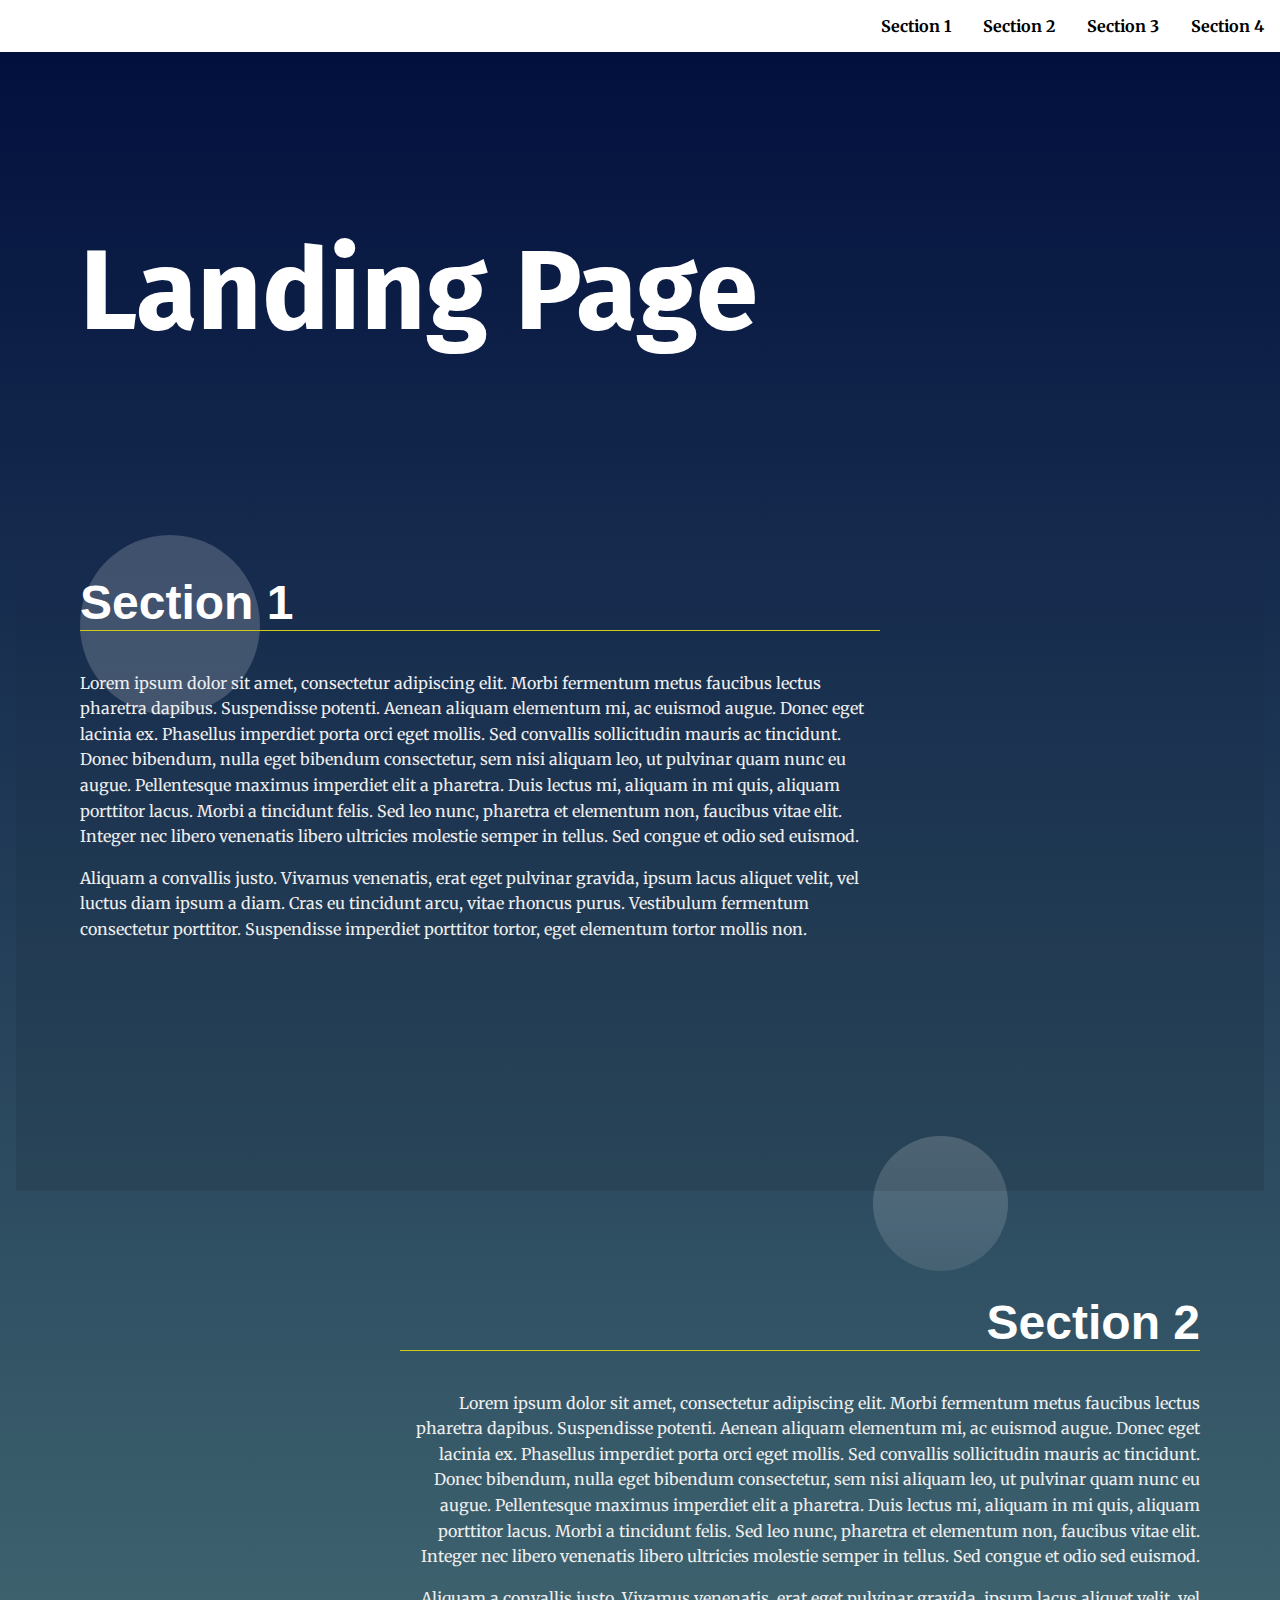
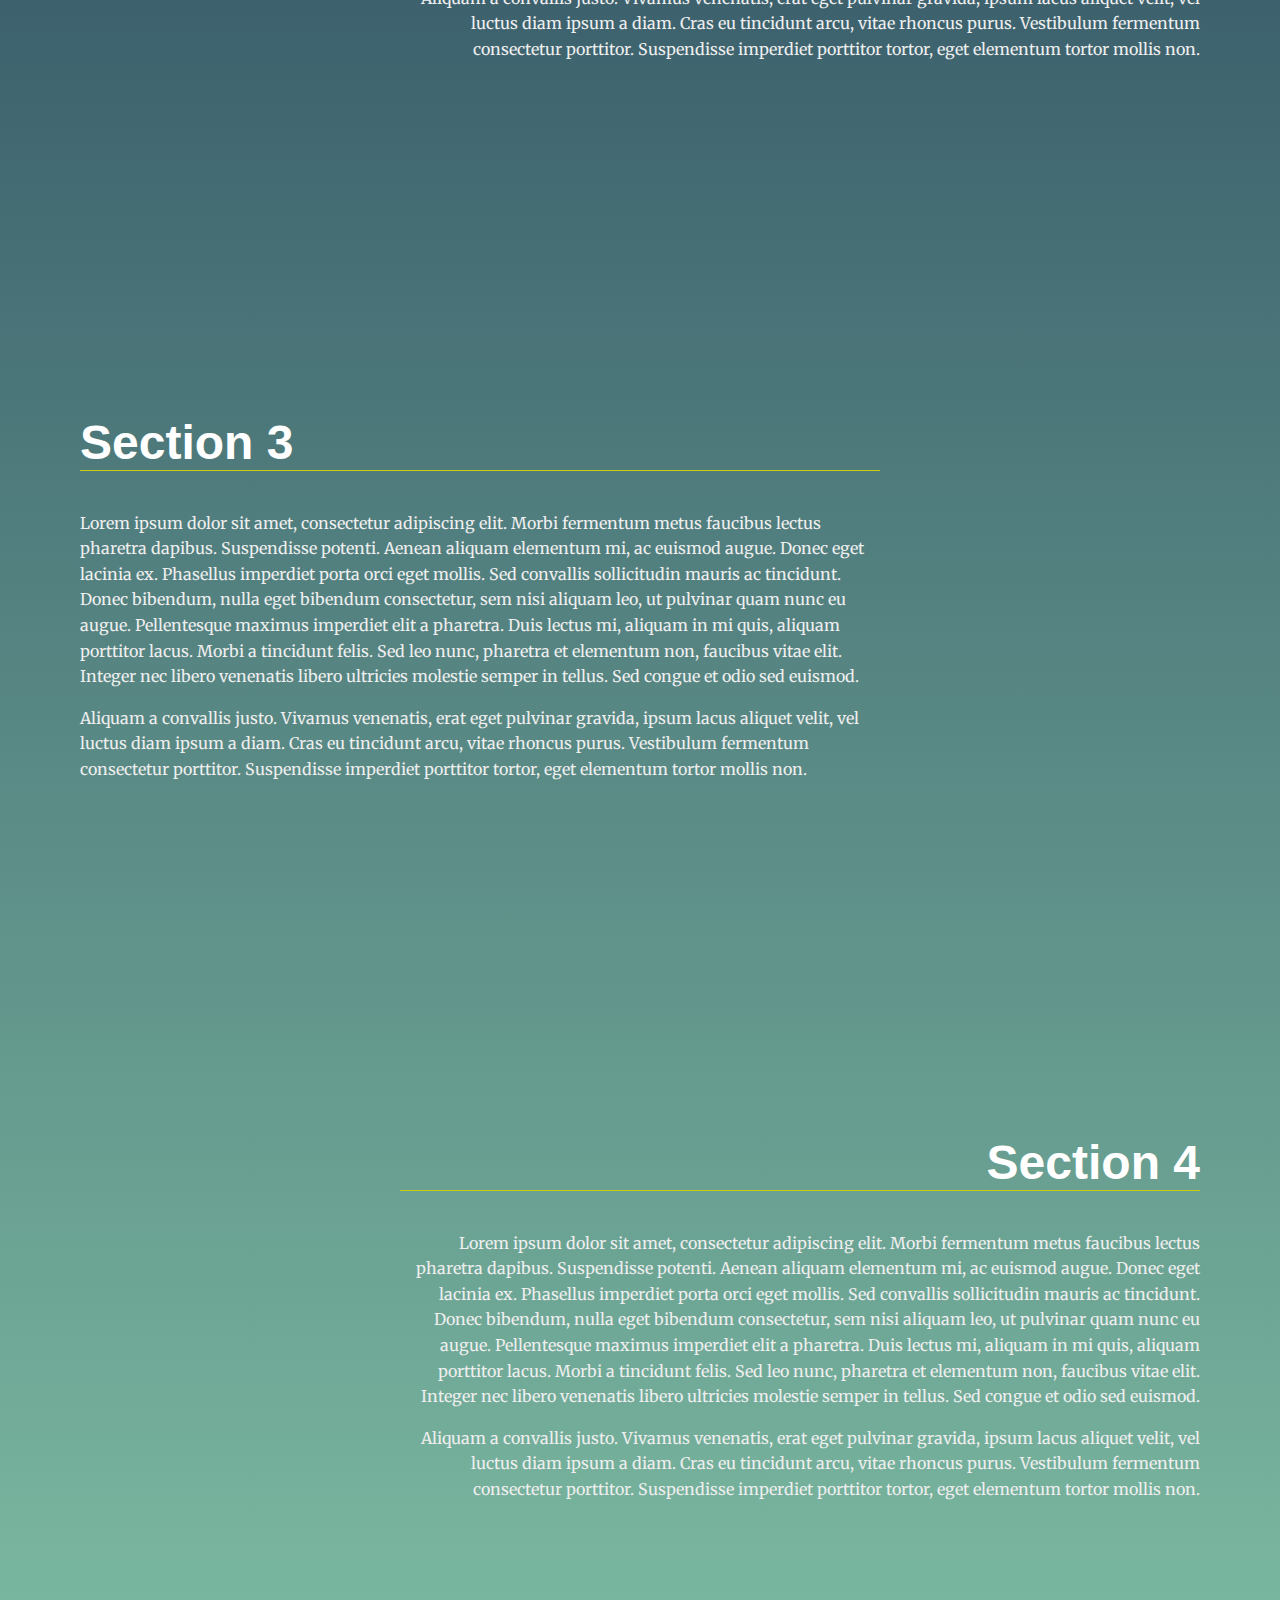
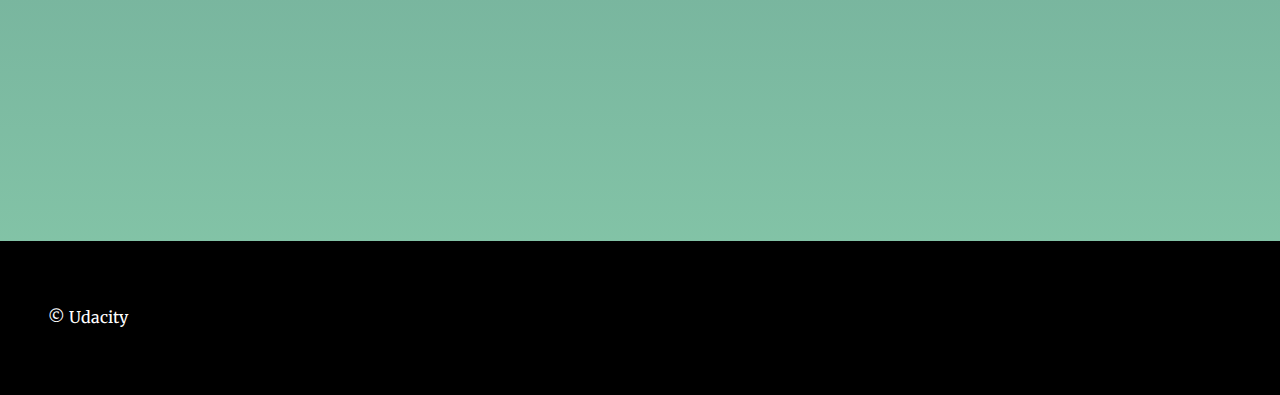
<file: index.html>
<!DOCTYPE html>
<html lang="en">
<head>
  <meta charset="UTF-8">
  <meta name="viewport" content="width=device-width, initial-scale=1.0">
  <meta http-equiv="X-UA-Compatible" content="ie=edge">
  <title>Manipulating the DOM</title>
  <!-- Load Google Fonts -->
  <link href="https://fonts.googleapis.com/css?family=Fira+Sans:900|Merriweather&display=swap" rel="stylesheet">  <!-- Load Styles -->
  <link href="css/styles.css" rel="stylesheet">
</head>
<body>
  <!-- HTML Follows BEM naming conventions
  IDs are only used for sections to connect menu achors to sections -->
  <header class="page__header">
    <nav class="navbar__menu">
      <!-- Navigation starts as empty UL that will be populated with JS -->
      <ul id="navbar__list"></ul>
    </nav>
  </header>
  <main>
    <header class="main__hero">
      <h1>Landing Page </h1>
    </header>
    <!-- Each Section has an ID (used for the anchor) and
    a data attribute that will populate the li node.
    Adding more sections will automatically populate nav.
    The first section is set to active class by default -->
    <section id="section1" data-nav="Section 1" class="your-active-class">
      <div class="landing__container">
        <h2>Section 1</h2>
        <p>Lorem ipsum dolor sit amet, consectetur adipiscing elit. Morbi fermentum metus faucibus lectus pharetra dapibus. Suspendisse potenti. Aenean aliquam elementum mi, ac euismod augue. Donec eget lacinia ex. Phasellus imperdiet porta orci eget mollis. Sed convallis sollicitudin mauris ac tincidunt. Donec bibendum, nulla eget bibendum consectetur, sem nisi aliquam leo, ut pulvinar quam nunc eu augue. Pellentesque maximus imperdiet elit a pharetra. Duis lectus mi, aliquam in mi quis, aliquam porttitor lacus. Morbi a tincidunt felis. Sed leo nunc, pharetra et elementum non, faucibus vitae elit. Integer nec libero venenatis libero ultricies molestie semper in tellus. Sed congue et odio sed euismod.</p>

        <p>Aliquam a convallis justo. Vivamus venenatis, erat eget pulvinar gravida, ipsum lacus aliquet velit, vel luctus diam ipsum a diam. Cras eu tincidunt arcu, vitae rhoncus purus. Vestibulum fermentum consectetur porttitor. Suspendisse imperdiet porttitor tortor, eget elementum tortor mollis non.</p>
      </div>
    </section>
    <section id="section2" data-nav="Section 2">
      <div class="landing__container">
        <h2>Section 2</h2>
        <p>Lorem ipsum dolor sit amet, consectetur adipiscing elit. Morbi fermentum metus faucibus lectus pharetra dapibus. Suspendisse potenti. Aenean aliquam elementum mi, ac euismod augue. Donec eget lacinia ex. Phasellus imperdiet porta orci eget mollis. Sed convallis sollicitudin mauris ac tincidunt. Donec bibendum, nulla eget bibendum consectetur, sem nisi aliquam leo, ut pulvinar quam nunc eu augue. Pellentesque maximus imperdiet elit a pharetra. Duis lectus mi, aliquam in mi quis, aliquam porttitor lacus. Morbi a tincidunt felis. Sed leo nunc, pharetra et elementum non, faucibus vitae elit. Integer nec libero venenatis libero ultricies molestie semper in tellus. Sed congue et odio sed euismod.</p>

        <p>Aliquam a convallis justo. Vivamus venenatis, erat eget pulvinar gravida, ipsum lacus aliquet velit, vel luctus diam ipsum a diam. Cras eu tincidunt arcu, vitae rhoncus purus. Vestibulum fermentum consectetur porttitor. Suspendisse imperdiet porttitor tortor, eget elementum tortor mollis non.</p>
      </div>
    </section>
    <section id="section3" data-nav="Section 3">
      <div class="landing__container">
        <h2>Section 3</h2>
        <p>Lorem ipsum dolor sit amet, consectetur adipiscing elit. Morbi fermentum metus faucibus lectus pharetra dapibus. Suspendisse potenti. Aenean aliquam elementum mi, ac euismod augue. Donec eget lacinia ex. Phasellus imperdiet porta orci eget mollis. Sed convallis sollicitudin mauris ac tincidunt. Donec bibendum, nulla eget bibendum consectetur, sem nisi aliquam leo, ut pulvinar quam nunc eu augue. Pellentesque maximus imperdiet elit a pharetra. Duis lectus mi, aliquam in mi quis, aliquam porttitor lacus. Morbi a tincidunt felis. Sed leo nunc, pharetra et elementum non, faucibus vitae elit. Integer nec libero venenatis libero ultricies molestie semper in tellus. Sed congue et odio sed euismod.</p>

        <p>Aliquam a convallis justo. Vivamus venenatis, erat eget pulvinar gravida, ipsum lacus aliquet velit, vel luctus diam ipsum a diam. Cras eu tincidunt arcu, vitae rhoncus purus. Vestibulum fermentum consectetur porttitor. Suspendisse imperdiet porttitor tortor, eget elementum tortor mollis non.</p>
      </div>
    </section>
    <section id="section4" data-nav="Section 4">
      <div class="landing__container">
        <h2>Section 4</h2>
        <p>Lorem ipsum dolor sit amet, consectetur adipiscing elit. Morbi fermentum metus faucibus lectus pharetra dapibus. Suspendisse potenti. Aenean aliquam elementum mi, ac euismod augue. Donec eget lacinia ex. Phasellus imperdiet porta orci eget mollis. Sed convallis sollicitudin mauris ac tincidunt. Donec bibendum, nulla eget bibendum consectetur, sem nisi aliquam leo, ut pulvinar quam nunc eu augue. Pellentesque maximus imperdiet elit a pharetra. Duis lectus mi, aliquam in mi quis, aliquam porttitor lacus. Morbi a tincidunt felis. Sed leo nunc, pharetra et elementum non, faucibus vitae elit. Integer nec libero venenatis libero ultricies molestie semper in tellus. Sed congue et odio sed euismod.</p>

        <p>Aliquam a convallis justo. Vivamus venenatis, erat eget pulvinar gravida, ipsum lacus aliquet velit, vel luctus diam ipsum a diam. Cras eu tincidunt arcu, vitae rhoncus purus. Vestibulum fermentum consectetur porttitor. Suspendisse imperdiet porttitor tortor, eget elementum tortor mollis non.</p>
      </div>
    </section>
  </main>
  <footer class="page__footer">
    <p>&copy Udacity</p>
  </footer>
  <script type="text/javascript" src="js/app.js"></script>
</body>
</html>
</file>
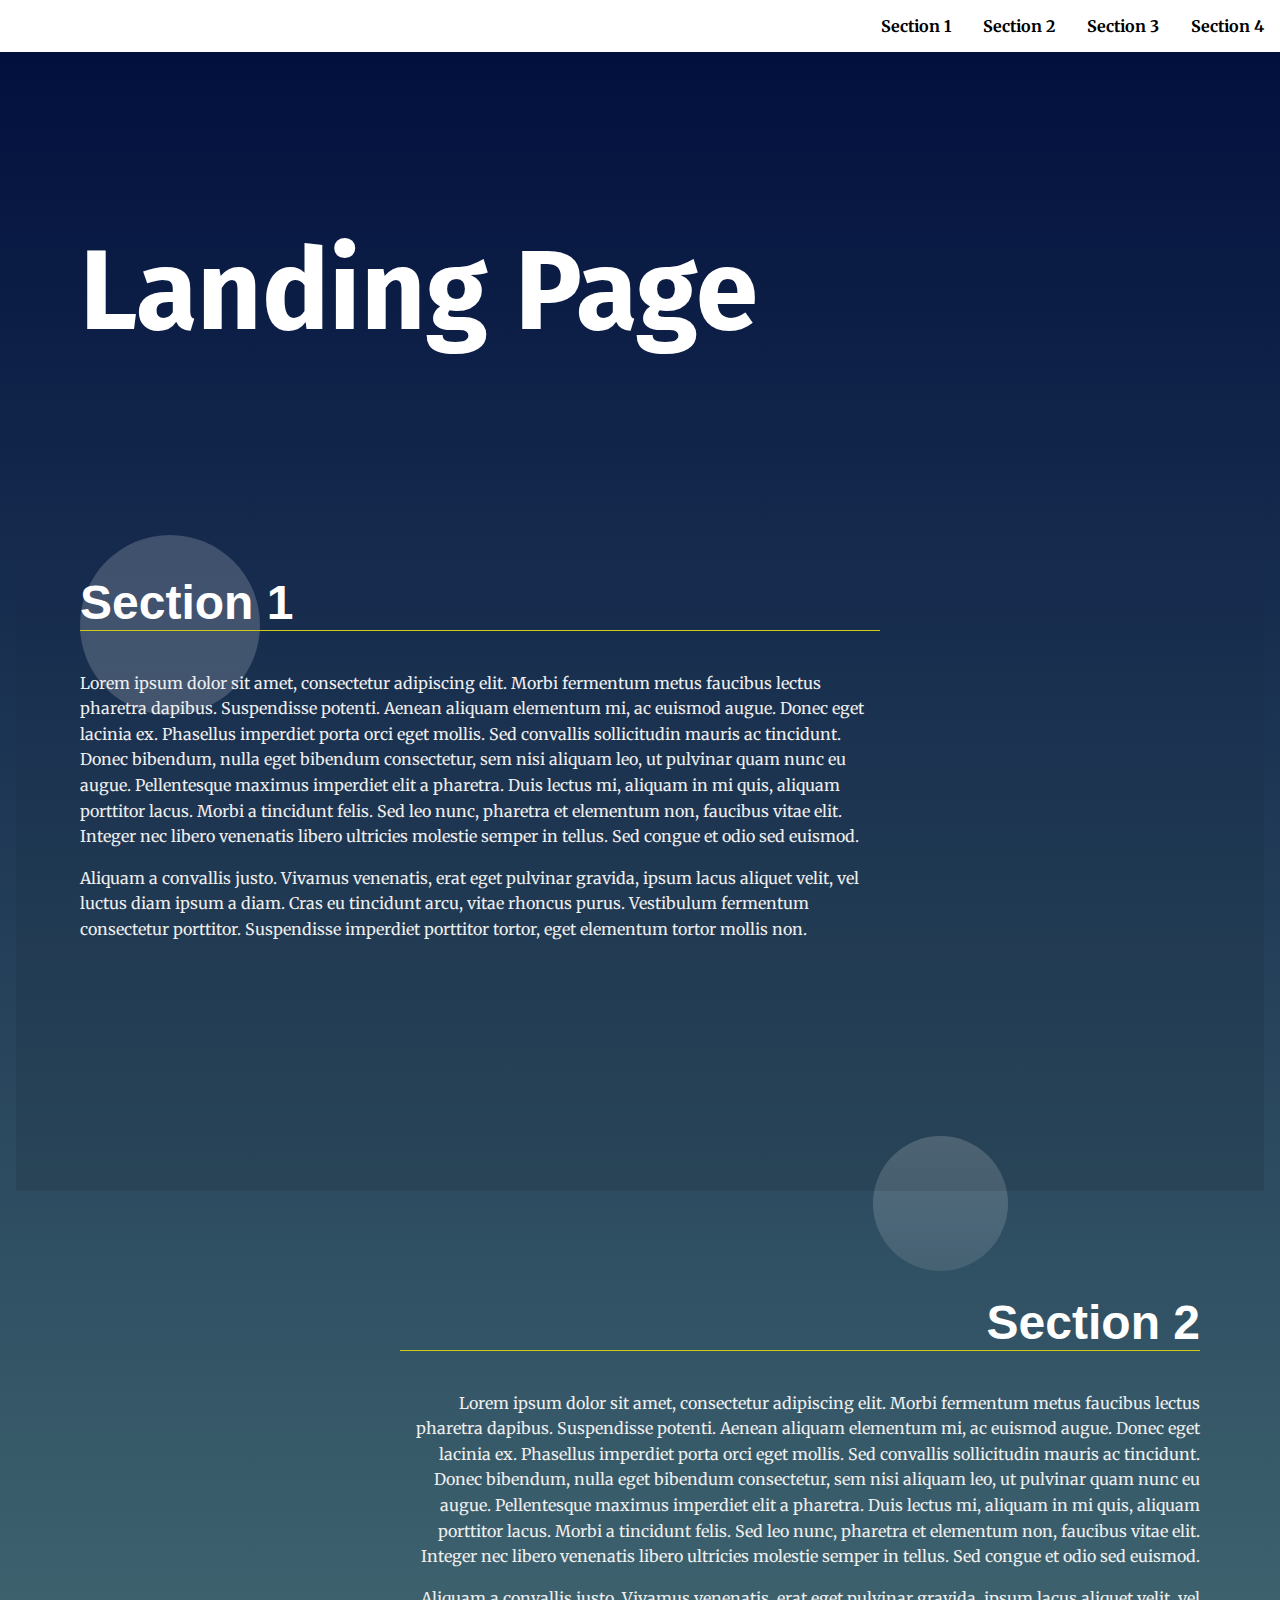
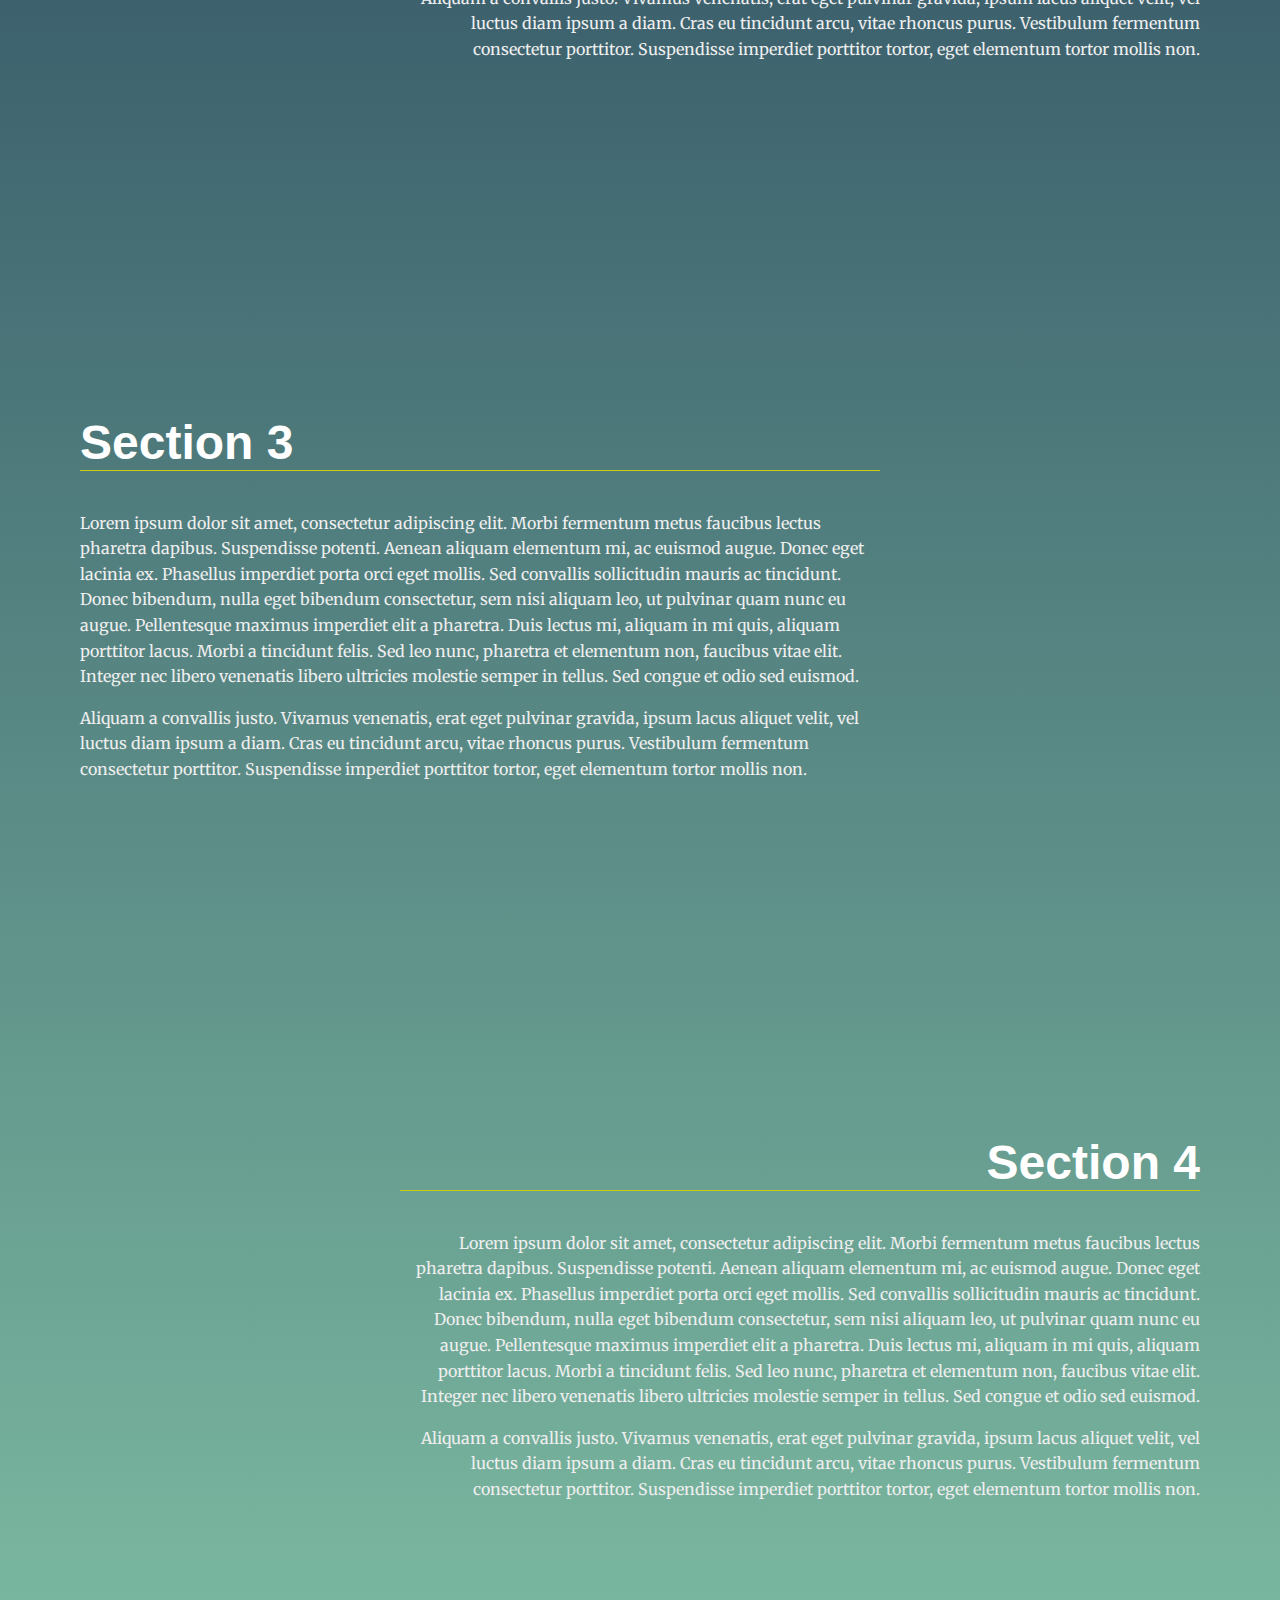
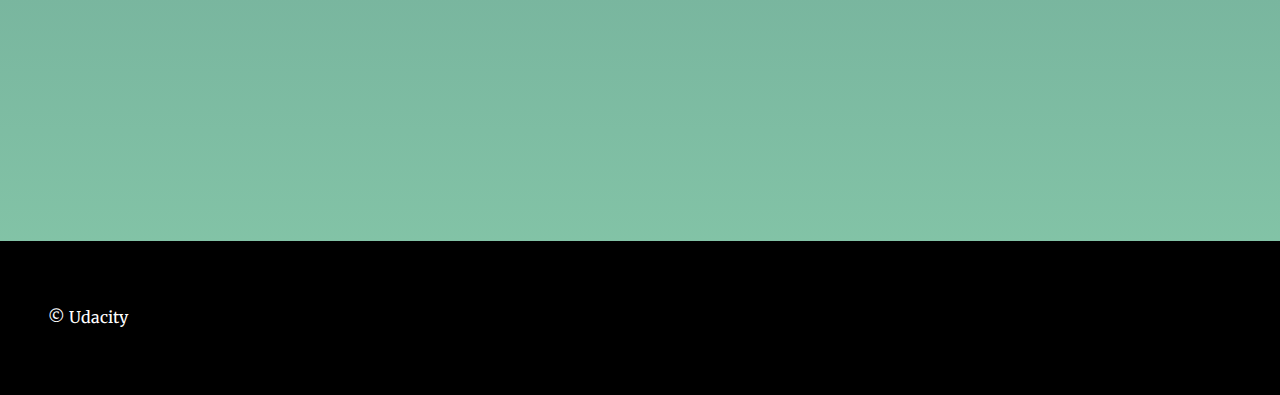
<file: Project with explanations on js file/project/index.html>
<!DOCTYPE html>
<html lang="en">
    <head>
    <meta charset="UTF-8">
    <meta name="viewport" content="width=device-width, initial-scale=1.0">
    <meta http-equiv="X-UA-Compatible" content="ie=edge">
    <title>Manipulating the DOM</title>
    <!-- Load Google Fonts -->
    <link href="https://fonts.googleapis.com/css?family=Fira+Sans:900|Merriweather&display=swap" rel="stylesheet">  <!-- Load Styles -->
    <link href="css/styles.css" rel="stylesheet">
    </head>
    <body>
    <!-- HTML Follows BEM naming conventions
    IDs are only used for sections to connect menu achors to sections -->
    <header class="page__header">
        <nav class="navbar__menu">
        <!-- Navigation starts as empty UL that will be populated with JS -->
        <ul id="navbar__list"></ul>
        </nav>
    </header>
    <main>
        <header class="main__hero">
        <h1>Landing Page </h1>
        </header>
        <!-- Each Section has an ID (used for the anchor) and
        a data attribute that will populate the li node.
        Adding more sections will automatically populate nav.
        The first section is set to active class by default -->
        <section id="section1" data-nav="Section 1" class="your-active-class">
        <div class="landing__container">
            <h2>Section 1</h2>
            <p>Lorem ipsum dolor sit amet, consectetur adipiscing elit. Morbi fermentum metus faucibus lectus pharetra dapibus. Suspendisse potenti. Aenean aliquam elementum mi, ac euismod augue. Donec eget lacinia ex. Phasellus imperdiet porta orci eget mollis. Sed convallis sollicitudin mauris ac tincidunt. Donec bibendum, nulla eget bibendum consectetur, sem nisi aliquam leo, ut pulvinar quam nunc eu augue. Pellentesque maximus imperdiet elit a pharetra. Duis lectus mi, aliquam in mi quis, aliquam porttitor lacus. Morbi a tincidunt felis. Sed leo nunc, pharetra et elementum non, faucibus vitae elit. Integer nec libero venenatis libero ultricies molestie semper in tellus. Sed congue et odio sed euismod.</p>

            <p>Aliquam a convallis justo. Vivamus venenatis, erat eget pulvinar gravida, ipsum lacus aliquet velit, vel luctus diam ipsum a diam. Cras eu tincidunt arcu, vitae rhoncus purus. Vestibulum fermentum consectetur porttitor. Suspendisse imperdiet porttitor tortor, eget elementum tortor mollis non.</p>
        </div>
        </section>
        <section id="section2" data-nav="Section 2">
        <div class="landing__container">
            <h2>Section 2</h2>
            <p>Lorem ipsum dolor sit amet, consectetur adipiscing elit. Morbi fermentum metus faucibus lectus pharetra dapibus. Suspendisse potenti. Aenean aliquam elementum mi, ac euismod augue. Donec eget lacinia ex. Phasellus imperdiet porta orci eget mollis. Sed convallis sollicitudin mauris ac tincidunt. Donec bibendum, nulla eget bibendum consectetur, sem nisi aliquam leo, ut pulvinar quam nunc eu augue. Pellentesque maximus imperdiet elit a pharetra. Duis lectus mi, aliquam in mi quis, aliquam porttitor lacus. Morbi a tincidunt felis. Sed leo nunc, pharetra et elementum non, faucibus vitae elit. Integer nec libero venenatis libero ultricies molestie semper in tellus. Sed congue et odio sed euismod.</p>

            <p>Aliquam a convallis justo. Vivamus venenatis, erat eget pulvinar gravida, ipsum lacus aliquet velit, vel luctus diam ipsum a diam. Cras eu tincidunt arcu, vitae rhoncus purus. Vestibulum fermentum consectetur porttitor. Suspendisse imperdiet porttitor tortor, eget elementum tortor mollis non.</p>
        </div>
        </section>
        <section id="section3" data-nav="Section 3">
        <div class="landing__container">
            <h2>Section 3</h2>
            <p>Lorem ipsum dolor sit amet, consectetur adipiscing elit. Morbi fermentum metus faucibus lectus pharetra dapibus. Suspendisse potenti. Aenean aliquam elementum mi, ac euismod augue. Donec eget lacinia ex. Phasellus imperdiet porta orci eget mollis. Sed convallis sollicitudin mauris ac tincidunt. Donec bibendum, nulla eget bibendum consectetur, sem nisi aliquam leo, ut pulvinar quam nunc eu augue. Pellentesque maximus imperdiet elit a pharetra. Duis lectus mi, aliquam in mi quis, aliquam porttitor lacus. Morbi a tincidunt felis. Sed leo nunc, pharetra et elementum non, faucibus vitae elit. Integer nec libero venenatis libero ultricies molestie semper in tellus. Sed congue et odio sed euismod.</p>

            <p>Aliquam a convallis justo. Vivamus venenatis, erat eget pulvinar gravida, ipsum lacus aliquet velit, vel luctus diam ipsum a diam. Cras eu tincidunt arcu, vitae rhoncus purus. Vestibulum fermentum consectetur porttitor. Suspendisse imperdiet porttitor tortor, eget elementum tortor mollis non.</p>
        </div>
        </section>
        <section id="section4" data-nav="Section 4">
        <div class="landing__container">
            <h2>Section 4</h2>
            <p>Lorem ipsum dolor sit amet, consectetur adipiscing elit. Morbi fermentum metus faucibus lectus pharetra dapibus. Suspendisse potenti. Aenean aliquam elementum mi, ac euismod augue. Donec eget lacinia ex. Phasellus imperdiet porta orci eget mollis. Sed convallis sollicitudin mauris ac tincidunt. Donec bibendum, nulla eget bibendum consectetur, sem nisi aliquam leo, ut pulvinar quam nunc eu augue. Pellentesque maximus imperdiet elit a pharetra. Duis lectus mi, aliquam in mi quis, aliquam porttitor lacus. Morbi a tincidunt felis. Sed leo nunc, pharetra et elementum non, faucibus vitae elit. Integer nec libero venenatis libero ultricies molestie semper in tellus. Sed congue et odio sed euismod.</p>

            <p>Aliquam a convallis justo. Vivamus venenatis, erat eget pulvinar gravida, ipsum lacus aliquet velit, vel luctus diam ipsum a diam. Cras eu tincidunt arcu, vitae rhoncus purus. Vestibulum fermentum consectetur porttitor. Suspendisse imperdiet porttitor tortor, eget elementum tortor mollis non.</p>
        </div>
        </section>
    </main>
    <footer class="page__footer">
        <p>&copy Udacity</p>
    </footer>
    <script type="text/javascript" src="js/app.js"></script>
</body>
</html>
</file>
<file: css/styles.css>
/*
 *
 * CSS written based on SMACSS architecture.
 * To learn more, visit: http://smacss.com/
 *
 * For simplicity, no reset or normalize is added.
 * To learn more, visit: https://css-tricks.com/reboot-resets-reasoning/
 *
*/


/* ---- Base Rules ---- */

body {
    background: rgb(136,203,171);
    background: linear-gradient(0deg, rgba(136,203,171,1) 0%, rgba(0,13,60,1) 100%);
    margin: 0;
    font-family: 'Merriweather', serif;
    color: #fff;
}


/* Typeography General*/
h1 {
    font-family: 'Fira Sans', sans-serif;
    font-size: 3em;
    margin: 2em 1rem;
}

@media only screen and (min-width: 35em){
    h1 {
        font-size: 7em;
        margin: 2em 4rem 1em;
    }
}

h2 {
    border-bottom: 1px solid #cc1;
    font-family: 'Oxygen', Sans-Serif;
    font-size: 3em;
    color: #fff;
}

p {
    line-height: 1.6em;
    color: #eee;
}

/* ---- Layout Rules ---- */
main {
    margin: 10vh 1em 10vh;
}

.main-hero {
    min-height: 40vh;
    padding-top: 3em;
}

section {
    position: relative;
    min-height: 80vh;
}


/* ---- Module Rules ---- */

/* Navigation Styles*/
/* Changed style for navbar__menu ul */

.navbar__menu ul {
    padding: 0;
    margin: 0;
    text-align: right;
    font: Merriweather;
}

.navbar__menu li {
    display: inline-block;
}

.navbar__menu .menu__link {
    display: block;
    padding: 1em;
    font-weight: bold;
    text-decoration: none;
    color: #000;
}

.navbar__menu .menu__link:hover {
    background: #333;
    color: #fff;
    transition: ease 0.3s all;
}

/* Header Styles */
.page__header {
    background: #fff;
    position: fixed;
    top: 0;
    width: 100%;
    z-index: 5;
}

/* Footer Styles */
.page__footer {
    background: #000;
    padding: 3em;
    color: #fff;
}

.page__footer p{
    color: #fff;
}


/* ---- Theme Rules ---- */
/* Landing Container Styles */
.landing__container {
    padding: 1em;
    text-align: left;
}

@media only screen and (min-width: 35em){
    .landing__container {
        max-width: 50em;
        padding: 4em;
    }
}

section:nth-of-type(even) .landing__container {
    margin-right: 0;
    margin-left: auto;
    text-align: right;
}

/* Background Circles */
/* Note that background circles are created with psuedo elements before and after */
/* Circles appear to be random do to use of :nth-of-type psuedo class */
section:nth-of-type(odd) .landing__container::before {
    content: '';
    background: rgba(255, 255, 255, 0.187);
    position: absolute;
    z-index: -5;
    width: 20vh;
    height: 20vh;
    border-radius: 50%;
    opacity: 0;
    transition: ease 0.5s all;
}

section:nth-of-type(even) .landing__container::before {
    content: '';
    background: rgb(255,255,255);
    background: linear-gradient(0deg, rgba(255,255,255,.1) 0%, rgba(255,255,255,.2) 100%);
    position: absolute;
    top: 3em;
    right: 3em;
    z-index: -5;
    width: 10vh;
    height: 10vh;
    border-radius: 50%;
    opacity: 0;
    transition: ease 0.5s all;
}

section:nth-of-type(3n) .landing__container::after {
    content: '';
    background: rgb(255,255,255);
    background: linear-gradient(0deg, rgba(255,255,255,.1) 0%, rgba(255,255,255,.2) 100%);
    position: absolute;
    right: 0;
    bottom: 0;
    z-index: -5;
    width: 10vh;
    height: 10vh;
    border-radius: 50%;
    opacity: 0;
    transition: ease 0.5s all;
}

section:nth-of-type(3n + 1) .landing__container::after {
    content: '';
    background: rgb(255,255,255);
    background: linear-gradient(0deg, rgba(255,255,255,.1) 0%, rgba(255,255,255,.2) 100%);
    position: absolute;
    right: 20vw;
    bottom: -5em;
    z-index: -5;
    width: 15vh;
    height: 15vh;
    border-radius: 50%;
    opacity: 0;
    transition: ease 0.5s all;
}


/* ---- Theme State Rules ---- */
/* Section Active Styles */
/* Note: your-active-class class is applied through javascript. You should update the class here and in the index.html to what you set in your javascript file.  */
section.your-active-class {
    background: rgb(0, 0, 0);
    background: linear-gradient(0deg, rgba(0, 0, 0, 0.1) 0%, rgba(0, 0, 0, 0) 100%);
}

section.your-active-class .landing__container::before {
    opacity: 1;
    animation: rotate 4s linear 0s infinite forwards;
}

section.your-active-class .landing__container::after {
    opacity: 1;
    animation: rotate 5s linear 0s infinite forwards reverse;
}

/* Section Active Styles Keyframe Animations */
@keyframes rotate {
	from {
		transform: rotate(0deg)
		           translate(-1em)
		           rotate(0deg);
	}
	to {
		transform: rotate(360deg)
		           translate(-1em)
		           rotate(-360deg);
	}
}
</file>
<file: Project with explanations on js file/project/css/styles.css>
/*
*
* CSS written based on SMACSS architecture.
* To learn more, visit: http://smacss.com/
*
* For simplicity, no reset or normalize is added.
* To learn more, visit: https://css-tricks.com/reboot-resets-reasoning/
*
*/


/* ---- Base Rules ---- */
/* added 'html' ruleset to create smooth scroll effect */
/*
html {
    scroll-behavior: smooth; // Remove this
}
*/

body {
    background: rgb(136,203,171);
    background: linear-gradient(0deg, rgba(136,203,171,1) 0%, rgba(0,13,60,1) 100%);
    margin: 0;
    font-family: 'Merriweather', serif;
    color: #fff;
}


/* Typeography General*/
h1 {
    font-family: 'Fira Sans', sans-serif;
    font-size: 3em;
    margin: 2em 1rem;
}

@media only screen and (min-width: 35em){
    h1 {
        font-size: 7em;
        margin: 2em 4rem 1em;
    }
}

h2 {
    border-bottom: 1px solid #cc1;
    font-family: 'Oxygen', Sans-Serif;
    font-size: 3em;
    color: #fff;
}

p {
    line-height: 1.6em;
    color: #eee;
}

/* ---- Layout Rules ---- */
main {
    margin: 10vh 1em 10vh;
}

.main-hero {
    min-height: 40vh;
    padding-top: 3em;
}

section {
    position: relative;
    min-height: 80vh;
}


/* ---- Module Rules ---- */

/* Navigation Styles*/
/* Changed style for navbar__menu ul */

.navbar__menu ul {
    padding: 0;
    margin: 0;
    text-align: right;
    font: Merriweather;
}

.navbar__menu li {
    display: inline-block;
}

.navbar__menu .menu__link {
    display: block;
    padding: 1em;
    font-weight: bold;
    text-decoration: none;
    color: #000;
}

.navbar__menu .menu__link:hover {
    background: #333;
    color: #fff;
    transition: ease 0.3s all;
}

/* Header Styles */
.page__header {
    background: #fff;
    position: fixed;
    top: 0;
    width: 100%;
    z-index: 5;
}

/* Footer Styles */
.page__footer {
    background: #000;
    padding: 3em;
    color: #fff;
}

.page__footer p{
    color: #fff;
}


/* ---- Theme Rules ---- */
/* Landing Container Styles */
.landing__container {
    padding: 1em;
    text-align: left;
}

@media only screen and (min-width: 35em){
    .landing__container {
        max-width: 50em;
        padding: 4em;
    }
}

section:nth-of-type(even) .landing__container {
    margin-right: 0;
    margin-left: auto;
    text-align: right;
}

/* Background Circles */
/* Note that background circles are created with psuedo elements before and after */
/* Circles appear to be random do to use of :nth-of-type psuedo class */
section:nth-of-type(odd) .landing__container::before {
    content: '';
    background: rgba(255, 255, 255, 0.187);
    position: absolute;
    z-index: -5;
    width: 20vh;
    height: 20vh;
    border-radius: 50%;
    opacity: 0;
    transition: ease 0.5s all;
}

section:nth-of-type(even) .landing__container::before {
    content: '';
    background: rgb(255,255,255);
    background: linear-gradient(0deg, rgba(255,255,255,.1) 0%, rgba(255,255,255,.2) 100%);
    position: absolute;
    top: 3em;
    right: 3em;
    z-index: -5;
    width: 10vh;
    height: 10vh;
    border-radius: 50%;
    opacity: 0;
    transition: ease 0.5s all;
}

section:nth-of-type(3n) .landing__container::after {
    content: '';
    background: rgb(255,255,255);
    background: linear-gradient(0deg, rgba(255,255,255,.1) 0%, rgba(255,255,255,.2) 100%);
    position: absolute;
    right: 0;
    bottom: 0;
    z-index: -5;
    width: 10vh;
    height: 10vh;
    border-radius: 50%;
    opacity: 0;
    transition: ease 0.5s all;
}

section:nth-of-type(3n + 1) .landing__container::after {
    content: '';
    background: rgb(255,255,255);
    background: linear-gradient(0deg, rgba(255,255,255,.1) 0%, rgba(255,255,255,.2) 100%);
    position: absolute;
    right: 20vw;
    bottom: -5em;
    z-index: -5;
    width: 15vh;
    height: 15vh;
    border-radius: 50%;
    opacity: 0;
    transition: ease 0.5s all;
}


/* ---- Theme State Rules ---- */
/* Section Active Styles */
/* Note: your-active-class class is applied through javascript. You should update the class here and in the index.html to what you set in your javascript file.  */
section.your-active-class {
    background: rgb(0, 0, 0);
    background: linear-gradient(0deg, rgba(0, 0, 0, 0.1) 0%, rgba(0, 0, 0, 0) 100%);
}

section.your-active-class .landing__container::before {
    opacity: 1;
    animation: rotate 4s linear 0s infinite forwards;
}

section.your-active-class .landing__container::after {
    opacity: 1;
    animation: rotate 5s linear 0s infinite forwards reverse;
}

/* Section Active Styles Keyframe Animations */
@keyframes rotate {
    from {
        transform: rotate(0deg)
                    translate(-1em)
                    rotate(0deg);
    }
    to {
        transform: rotate(360deg)
                    translate(-1em)
                    rotate(-360deg);
    }
}
</file>
